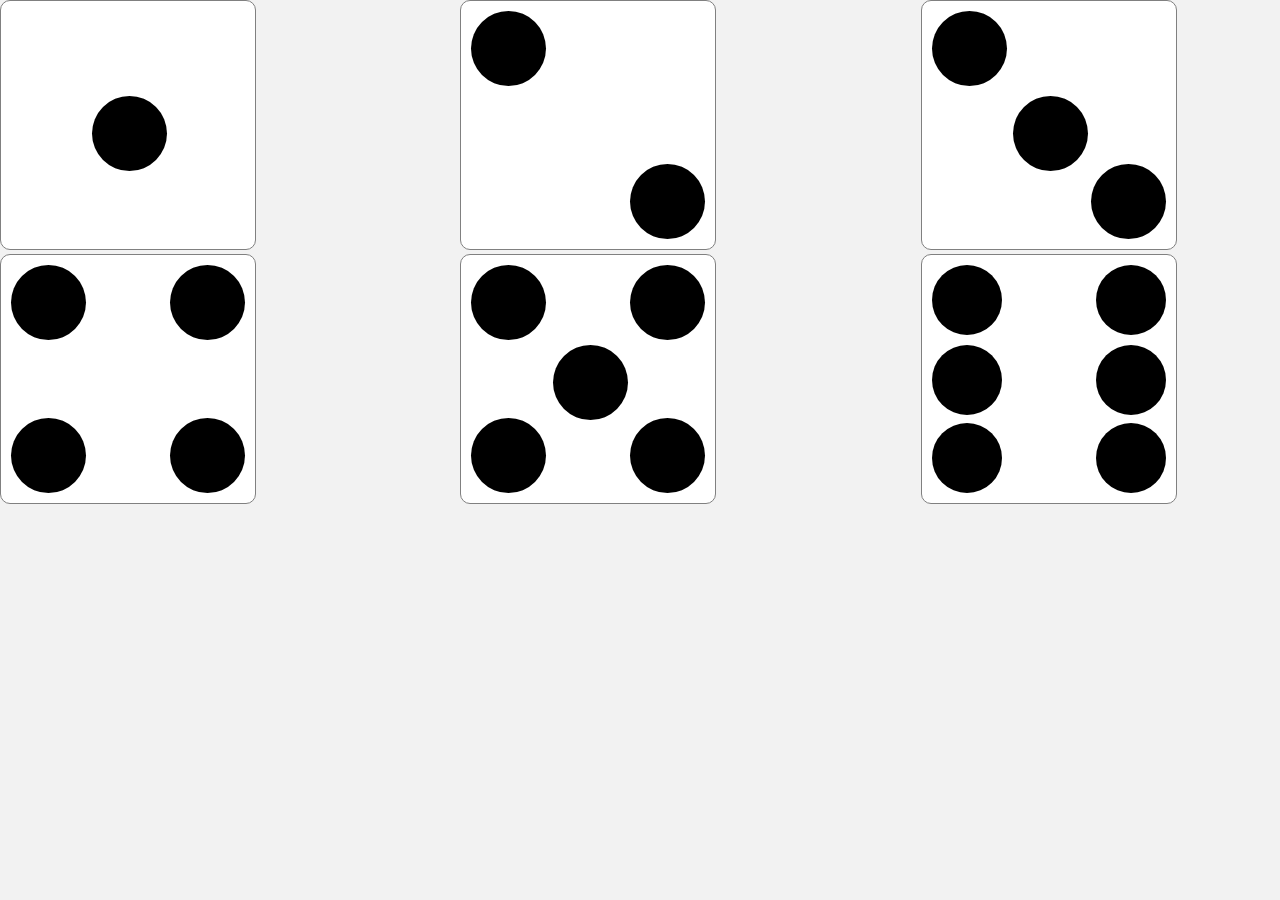
<file: assignment/index.html>
<!DOCTYPE html>
<html lang="en">
<head>
    <meta charset="UTF-8">
    <meta name="viewport" content="width=device-width, initial-scale=1.0">
    <title>Document</title>
    <link rel="stylesheet" href="../style.css">
</head>
<body>

    <div class="index-boundary">
    <div class="ball-1"></div>
   </div>

   <div class="dice-1">
    <div class="dot-1"></div>
    <div class="dot-2"></div></div>

    <div class="dice-2">
        <div class="dot-1"></div>
        <div class="dot-2"></div>
         <div class="dot-3"></div>
    </div>
    

     <div class="dice-3">
        <div class="dot-1"></div>
        <div class="dot-2"></div>
         <div class="dot-3"></div>
         <div class="dot-4"></div>
    </div>

    <div class="dice-4">
        <div class="dot-1"></div>
        <div class="dot-2"></div>
         <div class="dot-3"></div>
         <div class="dot-4"></div>
         <div class="dot-5"></div>
    </div>
    <div class="dice-5">
        <div class="dot-1"></div>
        <div class="dot-2"></div>
         <div class="dot-3"></div>
         <div class="dot-4"></div>
         <div class="dot-5"></div>
         <div class="dot-6"></div>
    </div>

    
</body>
</html>
</file>
<file: style.css>
* {
    margin: 0;
    padding: 0;
    box-sizing: border-box;
}

body {
    font-family: Arial, sans-serif;
    background-color: #f2f2f2;
}


/* ================= HEADER ================= */

header {
    background-color: #e3350d;
    padding: 20px;
    text-align: center;
}

header h1 {
    color: white;
    font-size: 35px;
    margin-bottom: 15px;
}

.menu a {
    color: white;
    text-decoration: none;
    margin: 0 15px;
    font-size: 18px;
    font-weight: bold;
}

.menu a:hover {
    color: #ffde00;
}


/* ================= HERO ================= */

.hero {
    background-color: #ffde00;
    min-height: 400px;

    display: flex;
    justify-content: center;
    align-items: center;

    gap: 80px;
    padding: 50px;
}

.hero-text {
    max-width: 500px;
}

.hero h2 {
    font-size: 45px;
    color: #222;
    margin-bottom: 20px;
}

.hero p {
    font-size: 20px;
    line-height: 1.6;
    margin-bottom: 25px;
}

.hero button {
    background-color: #e3350d;
    color: white;

    border: none;
    padding: 14px 28px;

    border-radius: 25px;

    font-size: 17px;
    font-weight: bold;

    cursor: pointer;
}

.hero button:hover {
    background-color: #b92708;
}

.hero-image img {
    width: 280px;

    transition: 0.3s;
}

.hero-image img:hover {
    transform: scale(1.1);
}


/* ================= POKÉMON SECTION ================= */

.pokemon-section {
    padding: 60px 30px;
    text-align: center;
}

.pokemon-section > h2 {
    font-size: 35px;
    margin-bottom: 40px;
    color: #222;
}

.pokemon-container {
    display: flex;
    justify-content: center;
    gap: 25px;
    flex-wrap: wrap;
}


/* ================= POKÉMON CARD ================= */

.pokemon-card {
    width: 230px;

    background-color: white;

    border-radius: 15px;

    padding: 25px;

    box-shadow: 0 5px 15px rgba(0, 0, 0, 0.15);

    transition: 0.3s;
}

.pokemon-card:hover {
    transform: translateY(-10px);
}

.pokemon-card img {
    width: 160px;
    height: 160px;
}

.pokemon-card h3 {
    font-size: 25px;
    margin: 10px 0;
}

.pokemon-card p {
    color: #555;
    margin-bottom: 20px;
}

.pokemon-card button {
    background-color: #e3350d;

    color: white;

    border: none;

    padding: 10px 18px;

    border-radius: 20px;

    cursor: pointer;
}

.pokemon-card button:hover {
    background-color: #b92708;
}


/* ================= TYPES ================= */

.types-section {
    background-color: white;

    padding: 60px 30px;

    text-align: center;
}

.types-section h2 {
    font-size: 35px;
    margin-bottom: 35px;
}

.types-container {
    display: flex;
    justify-content: center;
    gap: 20px;
    flex-wrap: wrap;
}

.type-card {
    width: 180px;

    padding: 25px;

    border-radius: 15px;

    font-size: 20px;
    font-weight: bold;

    color: white;
}

.electric {
    background-color: #f5c400;
}

.fire {
    background-color: #f4511e;
}

.water {
    background-color: #2196f3;
}

.grass {
    background-color: #4caf50;
}


/* ================= ABOUT ================= */

.about {
    text-align: center;

    padding: 60px 30px;

    background-color: #ffde00;
}

.about h2 {
    font-size: 35px;
    margin-bottom: 20px;
}

.about p {
    max-width: 700px;

    margin: auto;

    font-size: 18px;

    line-height: 1.7;
}


/* ================= FOOTER ================= */

footer {
    background-color: #222;

    color: white;

    text-align: center;

    padding: 25px;
}


/* ================= MOBILE ================= */

@media (max-width: 700px) {

    header h1 {
        font-size: 28px;
    }

    .menu a {
        display: block;
        margin: 10px;
    }

    .hero {
        flex-direction: column;
        gap: 30px;
        text-align: center;
    }

    .hero h2 {
        font-size: 32px;
    }

    .hero-image img {
        width: 220px;
    }
}
@font-face {
    font-family: roboto-regular;
    src: url(assets/fonts/roboto-regular.ttf);
}
@font-face {
    
    font-family: Roboto-Italic;
    src: url(assets/fonts/roboto/Roboto-Italic.ttf);
}
.list {
    margin: 0px;
    display: flex;
    gap: 40px;
    flex-direction: column-reverse;
}
.square {
    border: 1px solid red;
    height: 150px;
    width: 50px;
}
.file-types {
    border: 1px solid blue ;
    display: flex;
    gap: 10px;
    row-gap: 5px;
    justify-content:center;
    flex-wrap: wrap;
}


body {
    margin: 0px;
    font-family: 'Gill Sans', 'Gill Sans MT', Calibri, 'TrebMS', sans-serif;
}
.head {
    color: blue;
    font-size: 40px;
    font-style: italic;
}
button {
    cursor: progress;
}
a {
    text-decoration: none;
    color: aqua;
}
a:hover {
    color: red;
    text-decoration: underline;
}
.paragraph-1 {
    font-size: 40px;
    color: black;
    font-weight: bold;
    font-style: italic;
    font-transform: lowercase;
    text-decoration: underline;
    cursor: pointer;
    line-height: normal;
    word-spacing: 10px;
    letter-spacing: 3px;
    text-align: left;
}
.lorem-text:hover {
    text-decoration: overline;
    color: red;
    font-size: 40px;

}
.lorem-text-one:hover {
    text-decoration: underline;
    color: blue;
    font-size: 40px;

}




.para{
    color:red;
}
p > b > u {
    color:yellow;
}
#del {
     background-color:purple;
}
p+ a {
    color:orange;
}
.prod-card {
    border: 1px solid rgb(181, 178, 178);
    width: 25%;
    padding: 10px;
    border-radius: 10px;
}
img.prod-img {
    width: 100%;
}

.prod-card .add-cart-btn {
    width: 100%;
    background-color:blue;
    color: black;
    padding: 5px;
    border: none;
    border-radius: 5px;
}

.prod-card .prod-title {
    font-size: 20px;
    margin: 0px;
}

.prod-card .prod-price {
    margin: 10px 0px;
    font-size:  20px;
    /* margin-top: 0px; */
    /* margin-bottom: 0px; */
}
.parent-dev {
    border:1px solid red;
    width: 50%;
    height: 250px;

}
.dummy-para {
    /* background-color: yellow; */
    /* color: red; */
    /* color: rgb(0, 0, 255); */
    /* color: #FFD700; */
    /* background color: #FFD700; */
    background-color: rgba(0,0,20,0);
    /* background color: red; */
}
.css-color-1{
   height: 50px;
   background-color: rgba(0, 0, 250, 0.5);  
}
.css-color-2 {
   height: 50px;
   background-color: rgba(0, 0, 250, 0.7);
}
.css-color-3 {
   height: 50px;
   background-color: rgba(255, 182, 193, 0.5);
}
.css-color-4 {
   height: 50px;
   background-color: rgba(255, 255, 0, 0.5);
}
.css-color-5 {
   height: 50px;
   background-color: rgba(255, 182, 193, 0.5);
}
.css-color-6 {
   height: 50px;
   background-color: rgba(128, 128, 128, 0.5);
}
.css-color-7 {
   height: 50px;
   background-color: rgba(173, 216, 230, 0.5);
}
.parent-boundary {
    width: 60%;
    height: 350px;
    border: 1px solid red;
    background-color:aqua;
    position: relative;
}

.parent-boundary .ball-1 {
    border: 1px solid blue;
    background-color: red;
    width: 50px;
    height: 50px; 
    border-radius: 100%;
    position: absolute; 
    top: 0px;
    left: 0px;
}
.parent-boundary .ball-2 {
    border: 1px solid blue;
    background-color: black;
    width: 50px;
    height: 50px; 
    border-radius: 100%;
    position: absolute; 
    top: 0px;
    right: 0px;
}
.parent-boundary .ball-3 {
    border: 1px solid blue;
    background-color: green;
    width: 50px;
    height: 50px; 
    border-radius: 100%;
    position: absolute; 
    bottom: 0px;
    left: 0px;
}
.parent-boundary .ball-4 {
    border: 1px solid blue;
    background-color: yellow;
    width: 50px;
    height: 50px; 
    border-radius: 100%;
    position: absolute; 
    bottom: 0px;
    right: 0px;
}
.assignment {
    width: 30%;
    height: 350px;
    border: 1px solid red;
    background-color:white;
    position: relative;
    border-radius: 50px;
    display: flex;
    gap: 30px;
}
.index-boundary {
    width: 20%;
    height: 250px;
    border: 1px solid grey;
    background-color: white;
    position: relative;
    border-radius: 10px;
    display: inline-block;
}
.index-boundary .ball-1 {
    border: none;
    background-color: black;
    width: 75px;
    height: 75px; 
    border-radius: 100%;
    position: absolute; 
    top: 95px;
    left: 36%;
}
.dice-1 {
       width: 20%;
    height: 250px;
    border: 1px solid grey;
    background-color: white;
    position: relative;
    border-radius: 10px;
    display: inline-block;
    margin-left: 200px;
}
.dice-1 .dot-1 {
    border: none;
    background-color: black;
    width: 75px;
    height: 75px; 
    border-radius: 100%;
    position: absolute; 
    top: 10px;
    left: 10px;
}
.dice-1 .dot-2 {
    border: none;
    background-color: black;
    width: 75px;
    height: 75px; 
    border-radius: 100%;
    position: absolute; 
    bottom: 10px;
    right: 10px;
}
.dice-2 {
       width: 20%;
    height: 250px;
    border: 1px solid grey;
    background-color: white;
    position: relative;
    border-radius: 10px;
    display: inline-block;
    margin-left: 200px;
}
.dice-2 .dot-1 {
    border: none;
    background-color: black;
    width: 75px;
    height: 75px; 
    border-radius: 100%;
    position: absolute; 
    top: 10px;
    left: 10px;
}
.dice-2 .dot-2 {
    border: none;
    background-color: black;
    width: 75px;
    height: 75px; 
    border-radius: 100%;
    position: absolute; 
     top: 95px;
    left: 36%;
}
.dice-2 .dot-3 {
    border: none;
    background-color: black;
    width: 75px;
    height: 75px; 
    border-radius: 100%;
    position: absolute; 
    bottom: 10px;
    right: 10px;        
}
.dice-3 {
       width: 20%;
    height: 250px;
    border: 1px solid grey;
    background-color: white;
    position: relative;
    border-radius: 10px;
    display: inline-block;
   
}
.dice-3 .dot-1 {
    border: none;
    background-color: black;
    width: 75px;
    height: 75px; 
    border-radius: 100%;
    position: absolute; 
    top: 10px;
    left: 10px;
}
.dice-3 .dot-2 {
    border: none;
    background-color: black;
    width: 75px;
    height: 75px; 
    border-radius: 100%;
    position: absolute; 
    top: 10px;
    right: 10px;
}
.dice-3 .dot-3 {
    border: none;
    background-color: black;
    width: 75px;
    height: 75px; 
    border-radius: 100%;
    position: absolute; 
    bottom: 10px;
    right: 10px;        
}
.dice-3 .dot-4 {
    border: none;
    background-color: black;
    width: 75px;
    height: 75px; 
    border-radius: 100%;
    position: absolute; 
    bottom: 10px;
    left: 10px;
}
.dice-4 {
    width: 20%;
    height: 250px;
    border: 1px solid grey;
    background-color: white;
    position: relative;
    border-radius: 10px;
    display: inline-block;
    vertical-align: top;
    margin-left: 200px;
}
.dice-4 .dot-1 {
    border: none;
    background-color: black;
    width: 75px;
    height: 75px; 
    border-radius: 100%;
    position: absolute; 
    top: 10px;
    left: 10px;
}
.dice-4 .dot-2 {
    border: none;
    background-color: black;
    width: 75px;
    height: 75px; 
    border-radius: 100%;
    position: absolute; 
    top: 10px;
    right: 10px;
}
.dice-4 .dot-3 {
    border: none;
    background-color: black;
    width: 75px;
    height: 75px; 
    border-radius: 100%;
    position: absolute; 
    bottom: 10px;
    right: 10px;
}
.dice-4 .dot-4 {
    border: none;
    background-color: black;
    width: 75px;
    height: 75px; 
    border-radius: 100%;
    position: absolute; 
    bottom: 10px;
    left: 10px;
}
.dice-4 .dot-5 {
    border: none;
    background-color: black;
    width: 75px;
    height: 75px; 
    border-radius: 100%;
    position: absolute; 
    top: 90px;
    left: 36%;
}
.dice-5 {
     width: 20%;
    height: 250px;
    border: 1px solid grey;
    background-color: white;
    position: relative;
    border-radius: 10px;
    display: inline-block;
    vertical-align: top;
    margin-left: 200px;
}
.dice-5 .dot-1 {
    border: none;
    background-color: black;
    width: 70px;
    height: 70px; 
    border-radius: 100%;
    position: absolute; 
   top: 10px;
    left: 10px;
}
.dice-5 .dot-2 {
    border: none;
    background-color: black;
    width: 70px;
    height: 70px; 
    border-radius: 100%;
    position: absolute; 
     top: 90px;
    left: 10px;
}
.dice-5 .dot-3 {
    border: none;
    background-color: black;
    width: 70px;
    height: 70px; 
    border-radius: 100%;
    position: absolute; 
   bottom: 10px;
    left: 10px;
}
.dice-5 .dot-4 {
    border: none;
    background-color: black;
    width: 70px;
    height: 70px; 
    border-radius: 100%;
    position: absolute; 
     top: 10px;
    right: 10px;
}
.dice-5 .dot-5 {
    border: none;
    background-color: black;
    width: 70px;
    height: 70px; 
    border-radius: 100%;
    position: absolute; 
    top: 90px;
    right: 10px;
}
.dice-5 .dot-6 {
    border: none;
    background-color: black;
    width: 70px;
    height: 70px; 
    border-radius: 100%;
    position: absolute; 
    bottom: 10px;
    right: 10px;
}
</file>
